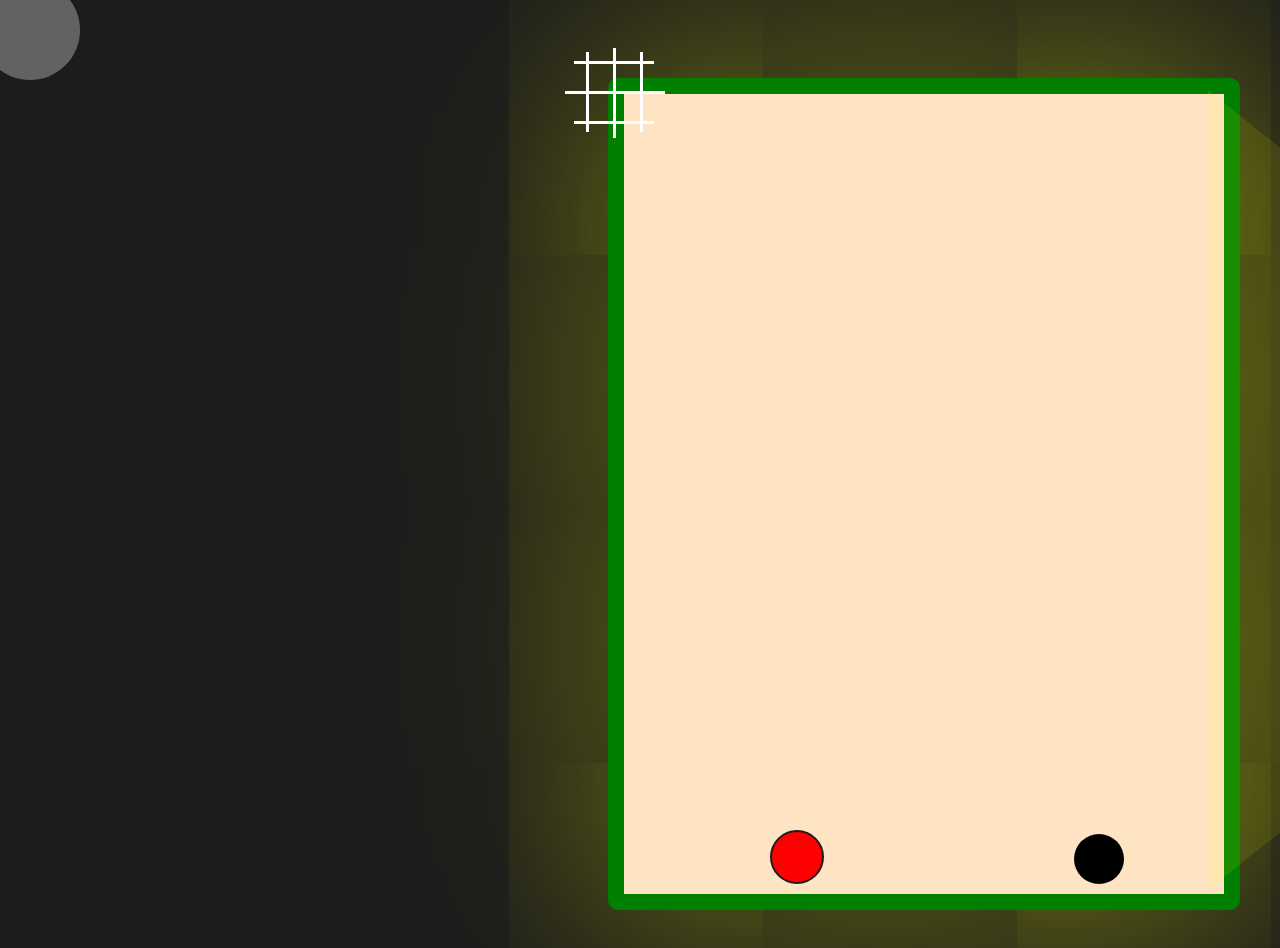
<file: index.html>
<!DOCTYPE html>
<head>
    <link rel="stylesheet" href="styles.css">
</head>

<body>
    <div class="board">
        <div class="red-coin"></div>
        <div class="black-coin"></div>
    </div>
    <div class="mesh">
    </div>
    <div class="line1"></div>
    <div class="line2"></div>
    <div class="line3"></div>
    <div class="line4"></div>
    <div class="line5"></div>
    <div class="line6"></div>

    <div class="lamp"></div>
    <div class="lampstand"></div>
    <div class="light"></div>
</body>
</file>
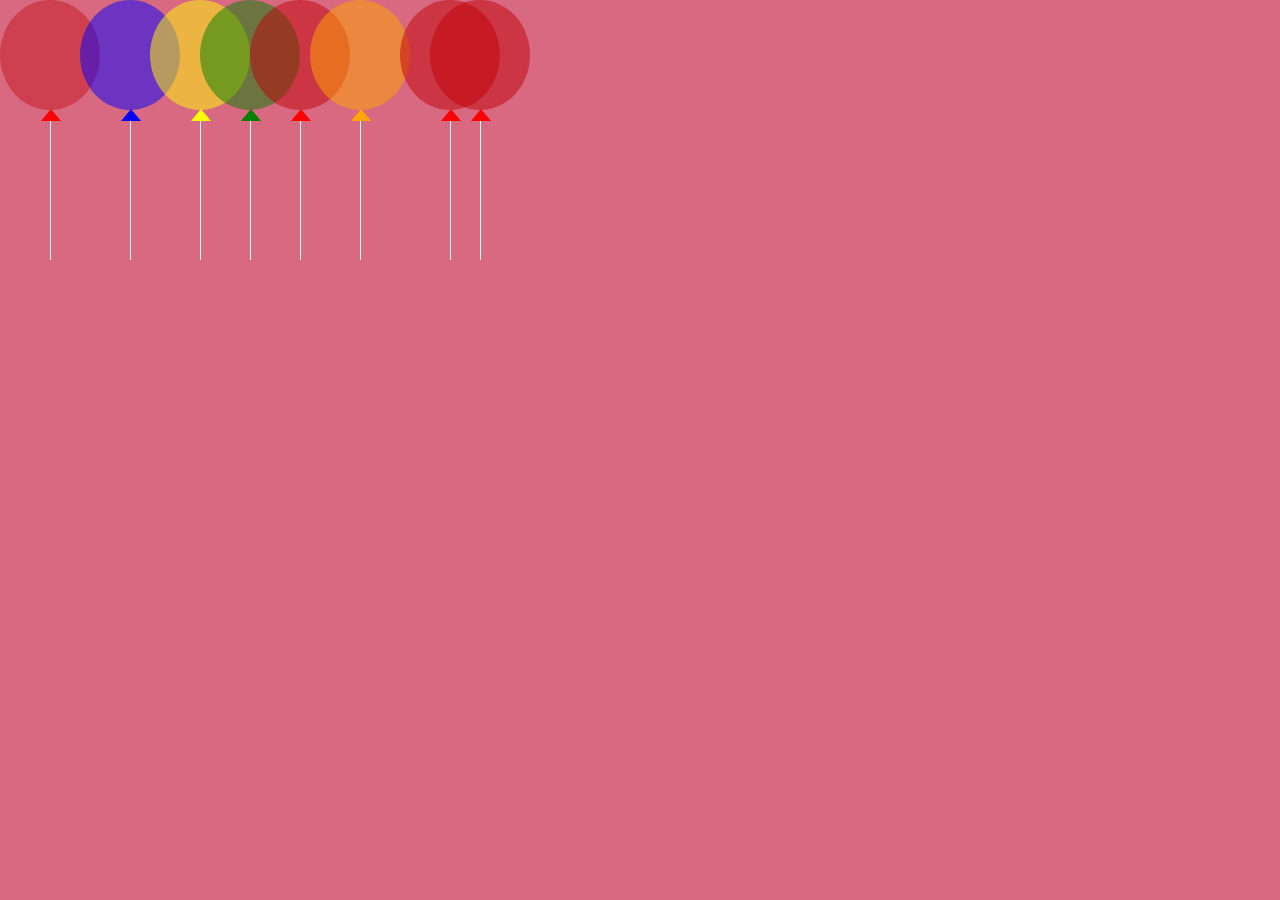
<file: balloooon.html>
<!DOCTYPE html>
<html>
<head>
    <title>Document</title>
    <link rel="stylesheet" href="ballooon.css">
</head>
<body>
    <div class="balloon"></div>
    <div class="balloon"></div>
    <div class="balloon"></div>
    <div class="balloon"></div>
    <div class="balloon"></div>
    <div class="balloon"></div>
    <div class="balloon"></div>
    <div class="balloon"></div>
</body>
</html>
</file>
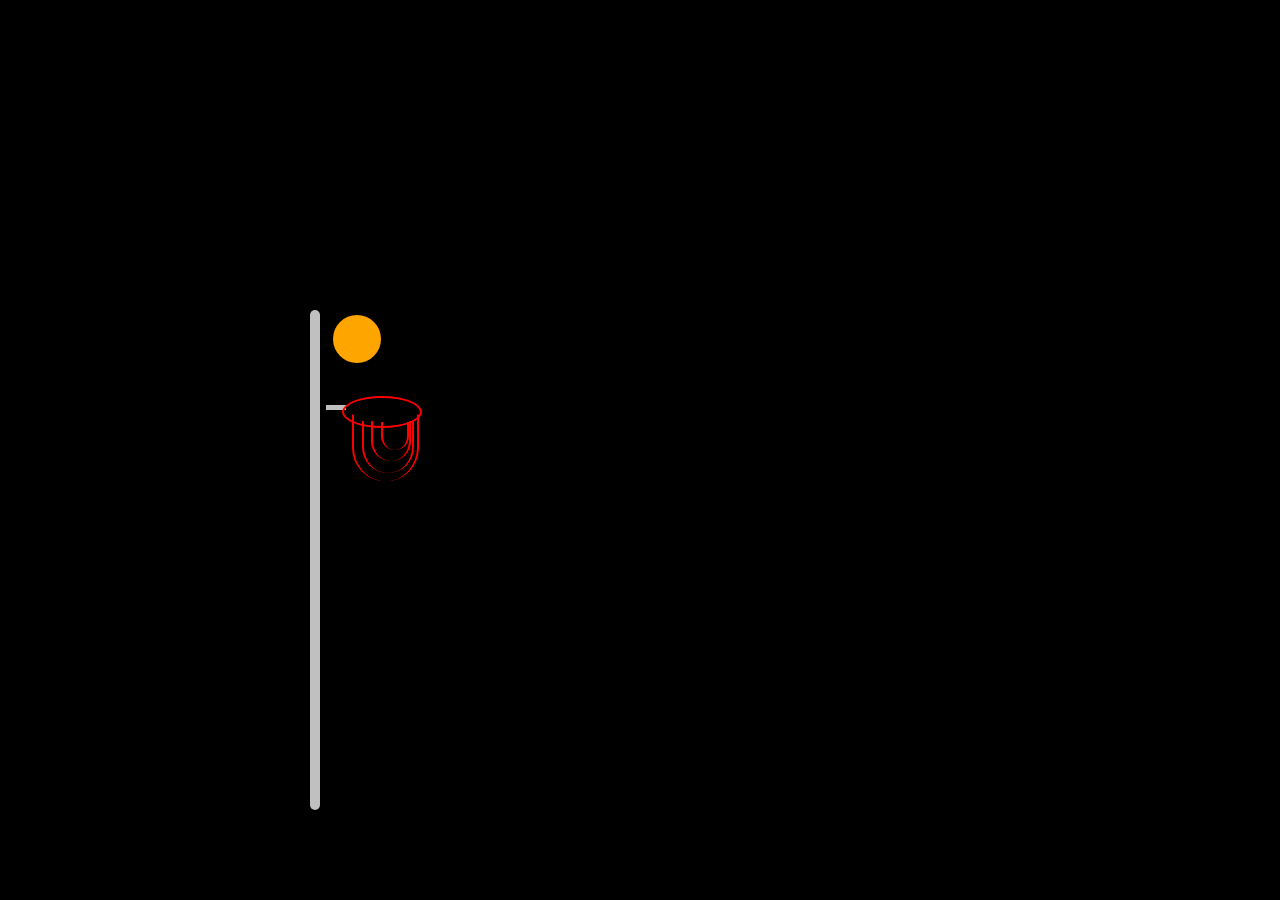
<file: basketball.html>
<!DOCTYPE html>
<html lang="en">
<head>
    <meta charset="UTF-8">
    <meta http-equiv="X-UA-Compatible" content="IE=edge">
    <meta name="viewport" content="width=device-width, initial-scale=1.0">
    <link rel="stylesheet" href="b.css">
    <title>Document</title>
</head>
<body>
    <div  class="pole"></div>
    <div  class="hook"></div>
    <div  class="mesh"></div>
    <div  class="meshb"></div>
    <div  class="meshc"></div>
    <div  class="meshd"></div>
    <div  class="meshe"></div>
    
    <div src="bb.jpg"  class="ball"></div>
    
</body>
</html>
</file>
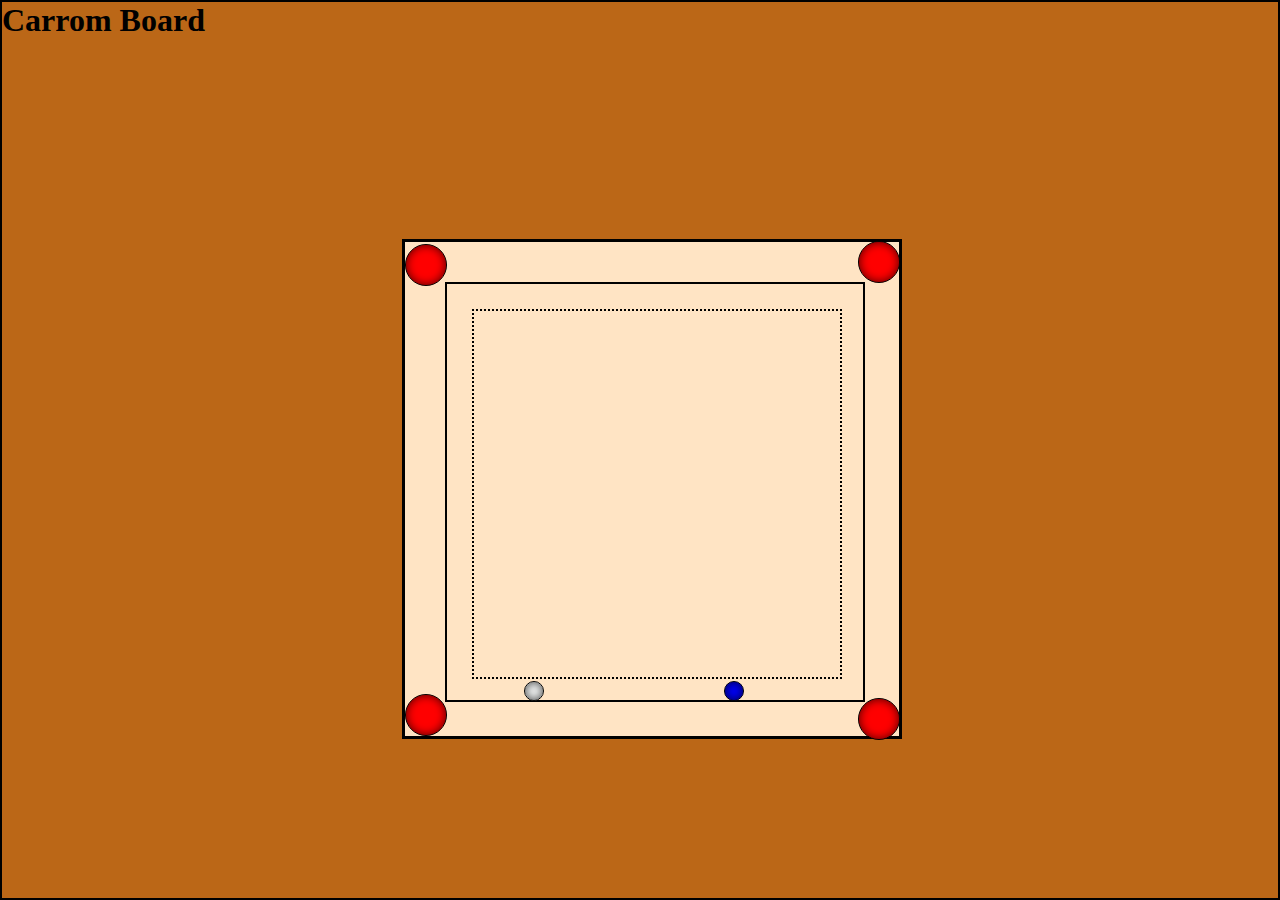
<file: carrom.html>
<!DOCTYPE html>
<html lang="en">
<head>
    <meta charset="UTF-8">
    <meta name="viewport" content="width=device-width, initial-scale=1.0">
    <title>Document</title>
    <style>
        *{
            margin: 0px;
            padding: 0px;
            box-sizing: border-box;
        }

        .container{
            height: 100vh;
            width: 100vw;
            border: solid black 2px;
            position: relative;
            background-color: rgb(187, 103, 23);;
        }
        .board{
            height: 500px;
            width: 500px;
            border: 3px solid black;
            position: relative;
            left: 400px;
            top: 200px;
            background-color: bisque;
            background-image: url("https://pin.it/5sNUZjn");
        }
        .innerbox{
            height: 420px;
            width: 420px;
            border: 2px solid black;
            position: relative;
             left: 40px;
            top: 40px; 
        }
        .inn2{
            height: 370px;
            width: 370px;
            border: 2px dotted black;
            position: relative;
             left: 25px;
            top: 25px; 
        }
        .hole1{
            height: 42px;
            width: 42px;
            border: 1px solid black;
            border-radius: 25px;
            position: relative;
            background-color: red;
            box-shadow:  inset 0 0 10px rgba(0, 0, 0, 0.7);
            top: 32px;
        }
        .hole2{
            height: 42px;
            width: 42px;
            border: 1px solid black;
            border-radius: 25px;
            position: relative;
            background-color: red;
            box-shadow:  inset 0 0 10px rgba(0, 0, 0, 0.7);
            top: -460px;
            z-index: 1;
        }
        .hole3{
            height: 42px;
            width: 42px;
            border: 1px solid black;
            border-radius: 25px;
            position: relative;
            background-color: red;
            box-shadow:  inset 0 0 10px rgba(0, 0, 0, 0.7);
            top: -48px;
            left: 453px; 
        }
        .hole4{
            height: 42px;
            width: 42px;
            border: 1px solid black;
            border-radius: 25px;
            position: relative;
            background-color: red;
            box-shadow:  inset 0 0 10px rgba(0, 0, 0, 0.7);
            top: -547px;
            left: 453px; 
        }
        .striker{
            height: 20px;
            width: 20px;
            border: 1px solid black;
            border-radius: 25px;
            position: relative;
            background-color: rgb(246, 248, 248);
            box-shadow:  inset 0 0 10px rgba(0, 0, 0, 0.7);
            /* top: -547px;
            left: 453px;  */
            top: 370px;
            left: 50px;
            animation-name: strikermoment;
            animation-duration:4s;
            animation-delay: 0s;
            animation-iteration-count: 1;
            animation-play-state: running;
            animation-fill-mode: forwards;
            animation-timing-function: linear;
            /* animation-direction: alternate; */
        }

        @keyframes strikermoment {
            0%{
                top: 370px;
                left: 50px;
            }
            20%{
                top: 200px;
                left: 66px;
            }
            40%{
                top: -80px;
                left: 100px;
            }
            60%{
                top: 100px;
                left: 150px ;
            }
            80%{
                top: 355px;
                left: 260px;
            }
            100%{
                top:365px ;
                left: 170px;
            }

        }
        .coin{
            height: 20px;
            width: 20px;
            border: 1px solid black;
            border-radius: 25px;
            position: relative;
            background-color: blue;
            box-shadow:  inset 0 0 10px rgba(0, 0, 0, 0.7);
            top: 350px;
            left: 250px;
            animation-name: coinmoment;
            animation-delay: 3.4s;
            animation-duration:2s;
            animation-iteration-count: 1;
            animation-play-state: running;
            animation-fill-mode: forwards;
            animation-timing-function: linear;
            z-index: 1;
        }
        @keyframes coinmoment {
            0%{
                top: 350px;
                left: 250px;
            }
            20%{
                top: 390px;
                left:250px ;
            }
            40%{
                top: 120px;
                left: 120px;
            }
            60%{
                top: 20px;
                left: 50px;
            }
            80%{
                top: -40px;
                left: -40px;
                /* opacity: 1; */
            }
            100%{
                top: -90px;
                left: -50px;
                opacity: 0.4;
            }
            
        }

    </style>
</head>
<body>
    <div class="container">
        <h1>Carrom Board</h1>
       <div class="board">
        <div class="innerbox">
            <div class="inn2">
                <div class="striker"></div>
                <div class="coin"></div>

            </div>
        </div>
        <div class="hole1"></div>
        <div class="hole2"></div>
        <div class="hole3"></div>
        <div class="hole4"></div>
        <!-- <div class="striker"> -->

        </div>
        
       </div>
    </div>
    
</body>
</html>
</file>
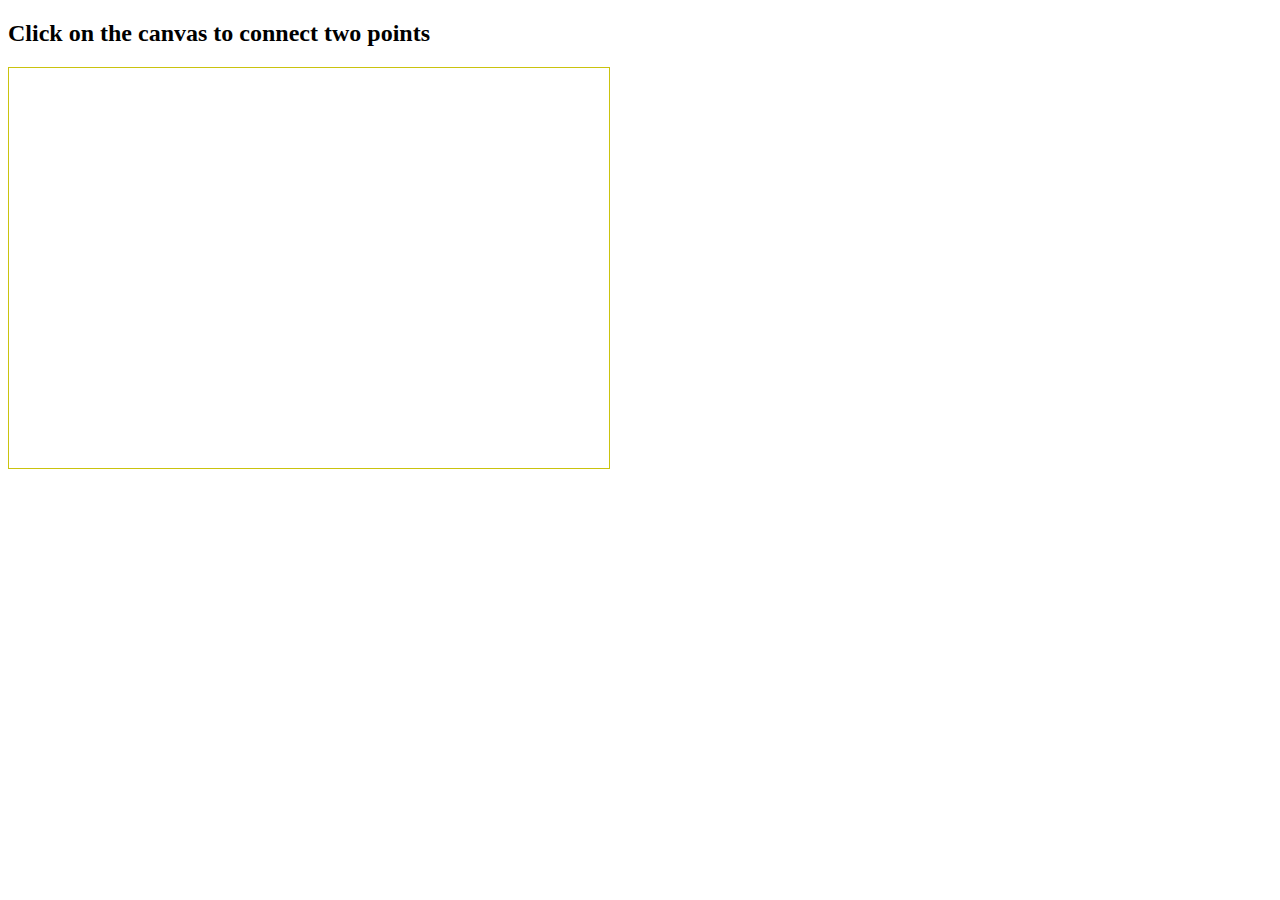
<file: draw.html>
<!DOCTYPE html>
<html lang="en">
<head>
    <meta charset="UTF-8">
    <meta name="viewport" content="width=device-width, initial-scale=1.0">
    <title>Connect Two Points</title>
    <style>
        canvas {
            border: 1px solid #cac30e;
            cursor: crosshair;
        }
    </style>
</head>
<body>
    <h2>Click on the canvas to connect two points</h2>
    <canvas id="myCanvas" width="600" height="400"></canvas>

    <script>
        document.addEventListener("DOMContentLoaded", function() {
            var canvas = document.getElementById("myCanvas");
            var ctx = canvas.getContext("2d");
            var points = [];

            canvas.addEventListener("click", function(event) {
                var mouseX = event.clientX - canvas.getBoundingClientRect().left;
                var mouseY = event.clientY - canvas.getBoundingClientRect().top;

                points.push({ x: mouseX, y: mouseY });

                if (points.length === 2) {
                    drawLine();
                }
            });

            function drawLine() {
                ctx.clearRect(0, 0, canvas.width, canvas.height);

                ctx.beginPath();
                ctx.moveTo(points[0].x, points[0].y);
                ctx.lineTo(points[1].x, points[1].y);
                ctx.stroke();

                // Reset points array for the next line
                points = [];
            }
        });
    </script>
</body>
</html>
</file>
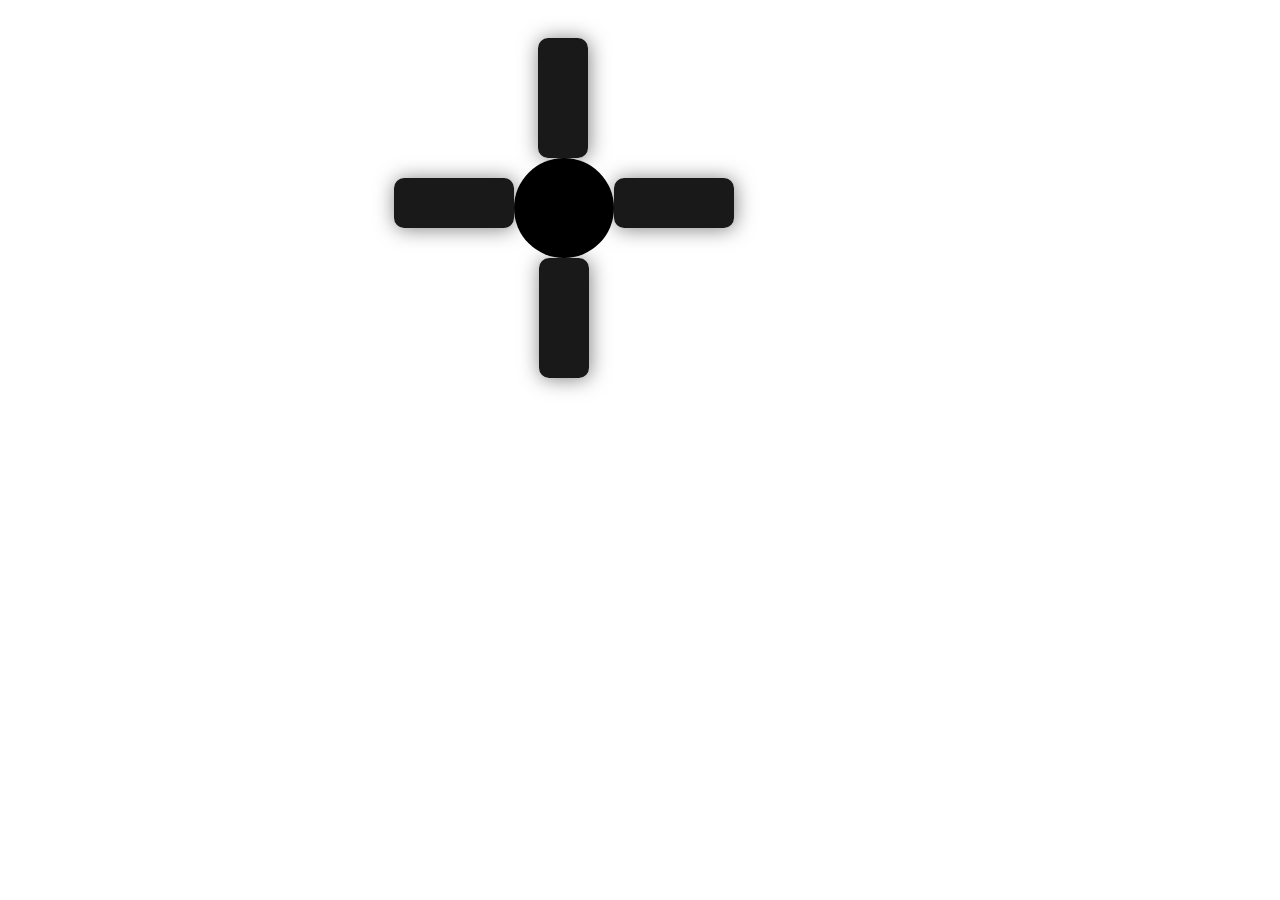
<file: fan.html>
<!DOCTYPE html>
<html lang="en">
<head>
    <meta charset="UTF-8">
    <meta name="viewport" content="width=device-width, initial-scale=1.0">
    <title>Document</title>
    <style>
        .centerfan{
            width: 100px;
            height: 100px;
            position: relative;
            left: 40%;
            top: 150px;
            border-radius: 100%;
            background: rgb(0, 0, 0);
            z-index: 1;
            animation: rotator 1s linear infinite ; 


        }
        @keyframes rotator {
            100%{
                transform: rotate(360deg);
            }
            
        }
        .item1{
            width: 50px;
            height: 120px;
            background: rgba(0, 0, 0, 0.7);
            position: absolute;
            border-radius: 10px;
            box-shadow: 1px 1px 20px rgba(0, 0, 0, 0.5);
            background: rgba(0, 0, 0, 0.9);
            top: -120px;
            left: 24px;


        }
        .item2{
            width: 50px;
            height: 120px;
            background: rgba(0, 0, 0, 0.7);
            position: absolute;
            border-radius: 10px;
            box-shadow: 1px 1px 20px rgba(0, 0, 0, 0.5);
            background: rgba(0, 0, 0, 0.9);
            top: 100px;
            left: 25px; 
            

        }


        .item3{
            width: 120px;
            height: 50px;
            background: rgba(0, 0, 0, 0.7);
            position: absolute;
            border-radius: 10px;
            box-shadow: 1px 1px 20px rgba(0, 0, 0, 0.5);
             background: rgba(0, 0, 0, 0.9); 
            top: 20px;
            left: 100px;

        } 

         .item4{
            width: 120px;
            height: 50px;
            background: rgba(0, 0, 0, 0.7);
            position: absolute;
            border-radius: 10px;
            box-shadow: 1px 1px 20px rgba(0, 0, 0, 0.5);
            background: rgba(0, 0, 0, 0.9);
            top: 20px;
            left: -120px;

        } 
        /* @keyframes roatateanimation {
            0%{
                transform-origin: center;
                transform: rotate(7);
            }
            
        } */
    </style>
</head>
<body>
    <div class="centerfan">
        <div class="item1"></div>
        <div class="item2"></div>
        <div class="item3"></div>
        <div class="item4"></div>
    </div>
</body>
</html>
</file>
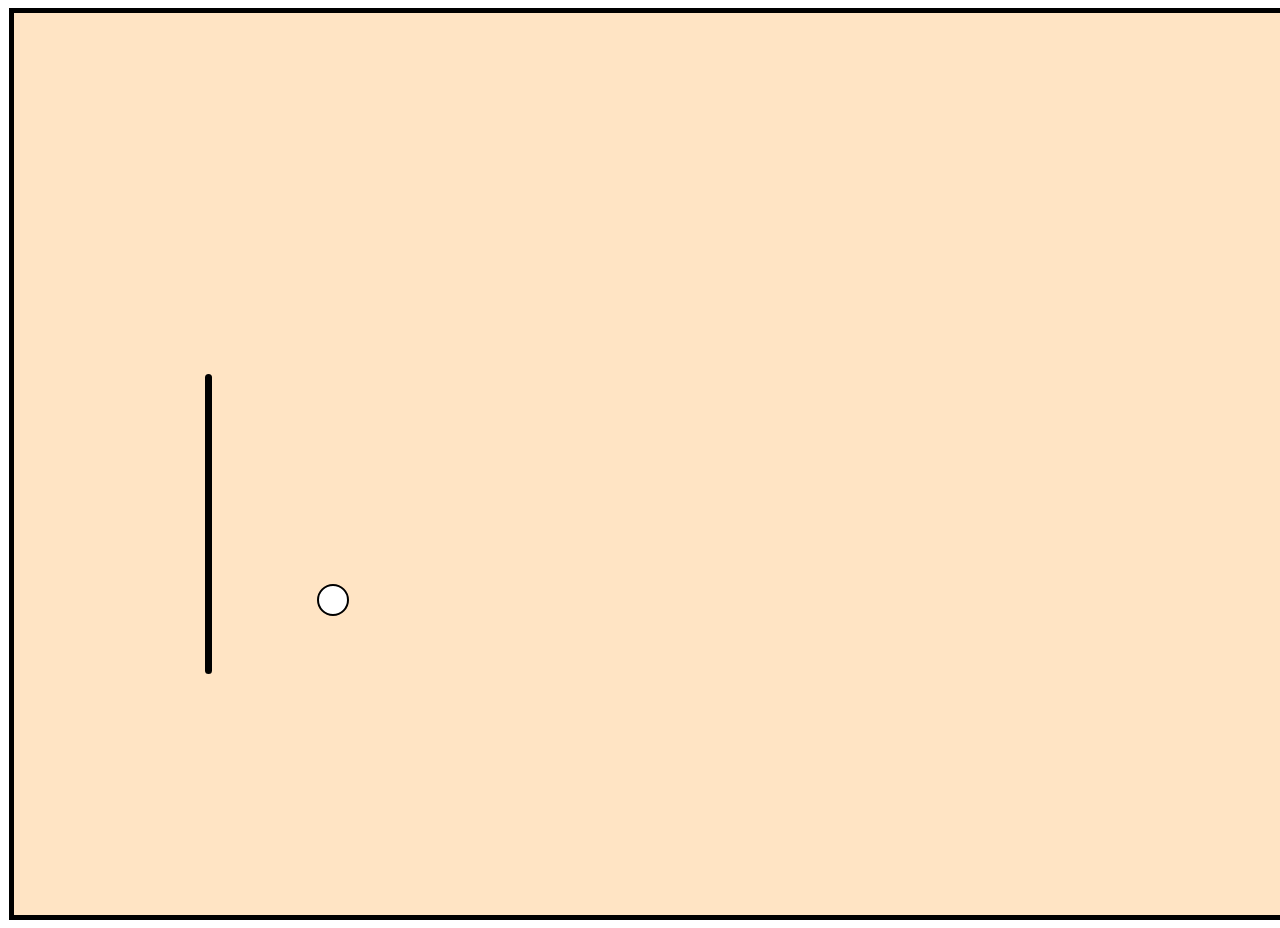
<file: golf.html>
<!DOCTYPE html>
<html lang="en">
<head>
    <meta charset="UTF-8">
    <meta http-equiv="X-UA-Compatible" content="IE=edge">
    <meta name="viewport" content="width=device-width, initial-scale=1.0">
    <title>golf</title>
    <style>
        .container{
            height: 100vh;
            width: 100vw;
            border: solid black 5px;
            margin: 1px;
            padding: 1px;
            background-color: bisque;
        }
        .golfstick{
            height: 300px;
            width: 7px;
            background:black;
            position: relative;
            left: 190px;
            border-radius: 5px;
            top: 360px;
            /* transform: rotate(-50deg); */
            animation: stickmoment 1.5s linear 0s  forwards ;
        }
        @keyframes stickmoment {
            100%{
                transform: rotate(-50deg);

            }
            
        }
        .golfball{
            height: 28px;
            width: 28px;
            border: solid black 2px;
            border-radius: 30px;
            background-color: white;
            position: relative;
            box-shadow:  1 1 20px rgba(0, 0, 0, 0.7);
            top: 270px;
            left: 302px;
            animation-name: ballmoment;
            animation-timing-function: linear;
            animation-duration: 3s;
            animation-delay: 1.5s;
            animation-play-state: running;
        }
        @keyframes ballmoment {
            0%{
                top: 50px;
                left: 500px;
            }
            20%{
                top: -50px;
                left: 700px;
            }
            40%{
                top: 100px;
                left: 800px;
            }
            60%{
                top: 240px;
                left: 900px;
            }
            100%{
                top: 270px;
                left: 1300px;
            }
            
        }
        .hole{
            height: 40px;
            width: 40px;
            border: solid black 2px;
            border-radius: 30px;
            background-color: black;
            position: relative;
            box-shadow: 1px 1px 20px rgba(0, 0, 0, 0.7);
            left: 1300px;
            top: 240px;
        }
    </style>
</head>
<body>
    <div class="container">
        <div class="golfstick"></div>
        <div class="golfball"></div>
        <div class="hole"></div>
    </div>
    
</body>
</html>
</file>
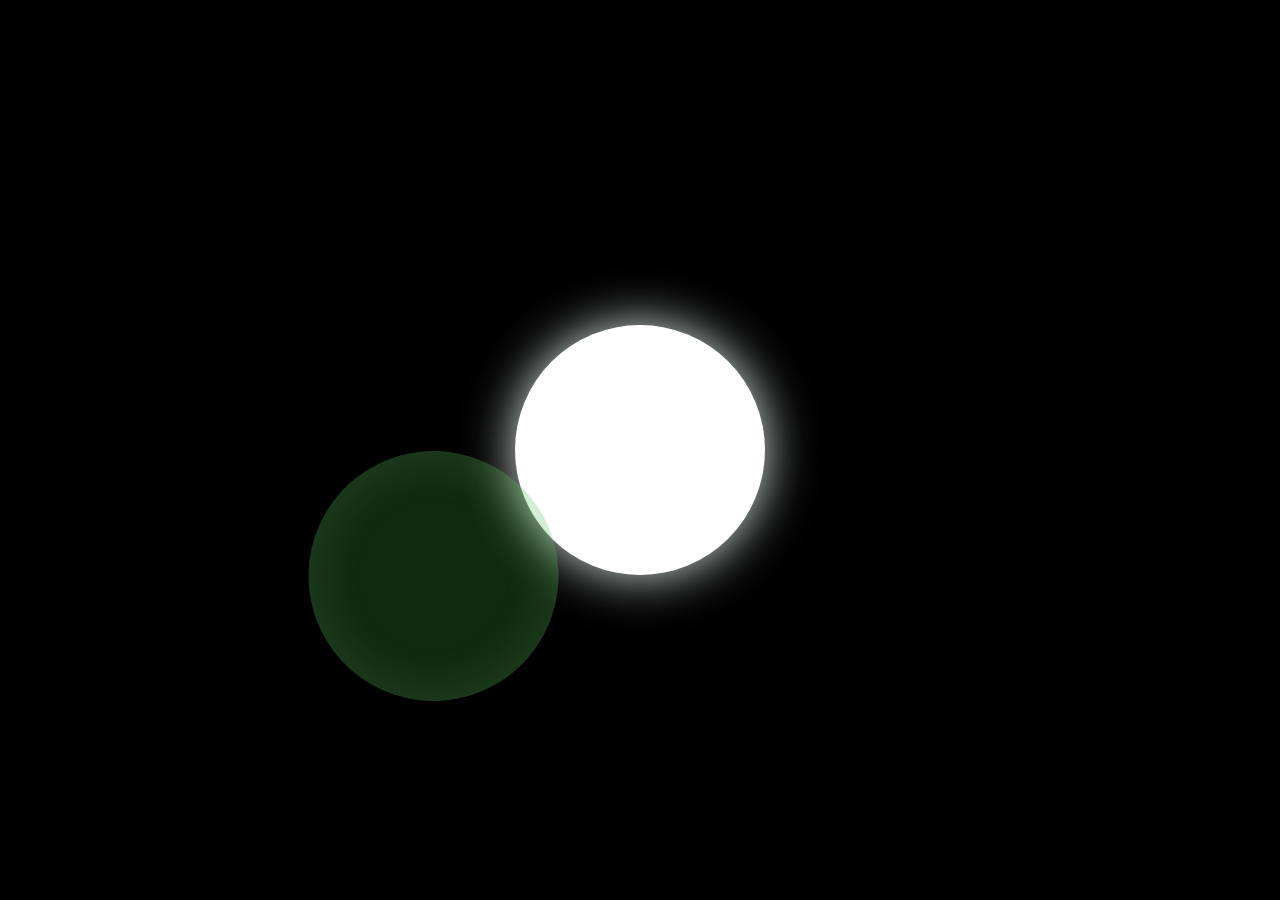
<file: lunar.html>
<!DOCTYPE html>
<html lang="en">
<head>
    <meta charset="UTF-8">
    <meta name="viewport" content="width=device-width, initial-scale=1.0">
    <title>Document</title>
</head>
<style>
    * {
 	box-sizing: border-box;
}

body {
    background-color: black;
  overflow: hidden;
}

#star {
  position: absolute;
  left: 50%;
  top: 50%;
  width: 250px;
  height: 250px;
  transform: translate(-50%, -50%);
  border-radius: 50%;
  background: white;
  box-shadow: 0 0 50px rgba(219, 230, 224, 1);
}

#planet {
  position: absolute;
  left: 10px;
  top: 1px;
  width: 250px;
  height: 250px;
  border-radius: 50%;
  background:rgba(70, 226, 70, 0.2);
  box-shadow: inset 0 0 50px rgba(150, 150, 150, 0.2);
  animation: eclipse 10s infinite linear;
  transform-origin: 50% 150%;
  transform: rotate(-60deg);
}

@keyframes eclipse {
  0% {
   	transform: rotate(-60deg); 
  }
  
  90% {
   	transform: rotate(30deg); 
  }
  
  100%{
    transform: rotate(300deg);
  }
}
</style>
<body>
    <title>Lunar Eclipse</title>
<div id="star">
	<div id="planet">
  </div>
</div>
</body>
</html>
</file>
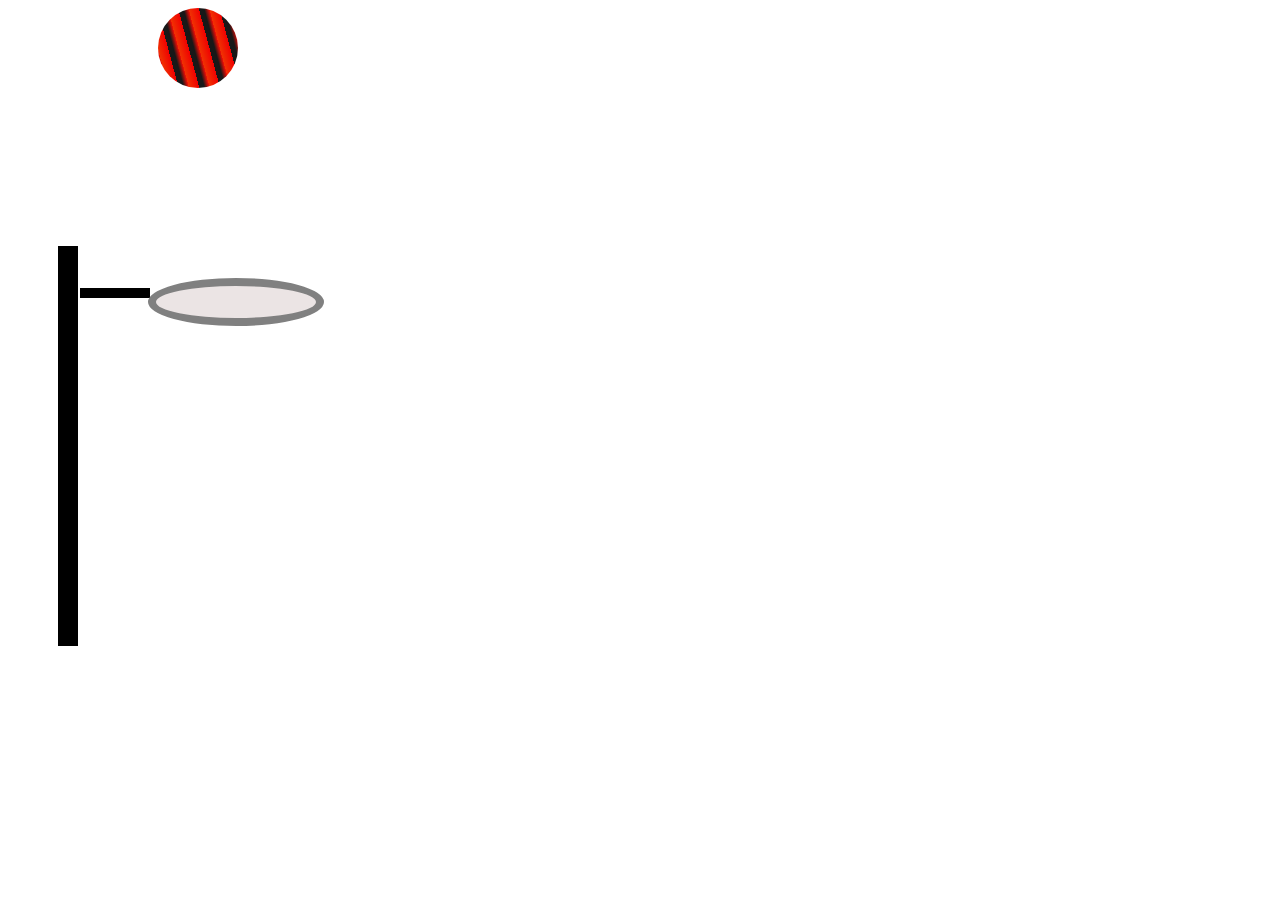
<file: shreyas.html>
<!DOCTYPE html>
<html lang="en">
<head>
    <meta charset="UTF-8">
    <meta name="viewport" content="width=device-width, initial-scale=1.0">
    <title>Document</title>
</head>
<style>
    .box{
        width: 500px;
        height:500px;
        background-color: antiquewhite;
        position: absolute;
        margin: 200px;
        overflow:auto;
        

    }
    .stand{
        position: relative;
        width:20px;
        height : 400px;
        left: 50px;
        top:100px;
        background-color: black;
 }
 .hstand{
        position: relative;
        width:70px;
        height : 10px;
        left: 72px;
        top: 200px;
        
         background-color: black;
 }
 .hoop{
    position: relative;
    width:10rem;
    height:2rem;
    left:140px;
    top: 180px;
    background-color: rgb(235, 228, 228);
    border-radius: 50%;
    border: 0.5rem solid grey ;
    

 }
 .ball{
    position: relative;
    width:5rem;
    height:5rem;
    top:0px;
    left:150px;
    background-color: rgb(231, 35, 35);
    border-radius: 50%;
    border: 1px;
    border-color: black;
    animation: bounce1 3s linear 1s  alternate  ;
    animation-iteration-count: 2;

    background: repeating-linear-gradient(
        75deg,
  #181818,
  #181818,
  #f30d05 10px,

  #f03203 10px,
  #f00101 20px
    );

 }



 @keyframes bounce1 {
    from{
        top:0px;
        left:150px;
    }
    to{
        top:200px;
        left:150px
    }
   
 }
 @keyframes bounce2{
    from{
        top:0%;
        left:150px
       
    }
    to{
        top:0px;
        left:200px;
   

 }
 /*@keyframes bouce{
    0%{
        transform: translateY(7rem);

    }
    25%{
        transform: translateY(14rem);
    }
    50%{
        transform:translateY(20rem);

    }
    75%{
        transform:translate(2rem,24.5rem);
    }
    100%{
        transform: translate(2.5rem,21rem);
    }

 }

*/
</style>
<body>
    

    <div class="ball"></div>    
    <div class="hstand"></div> 
        <div class=" hoop"></div>
        <div class="stand"> </div>
        
        <div class="net"></div>
        
  



    
</body>
</html>
</file>
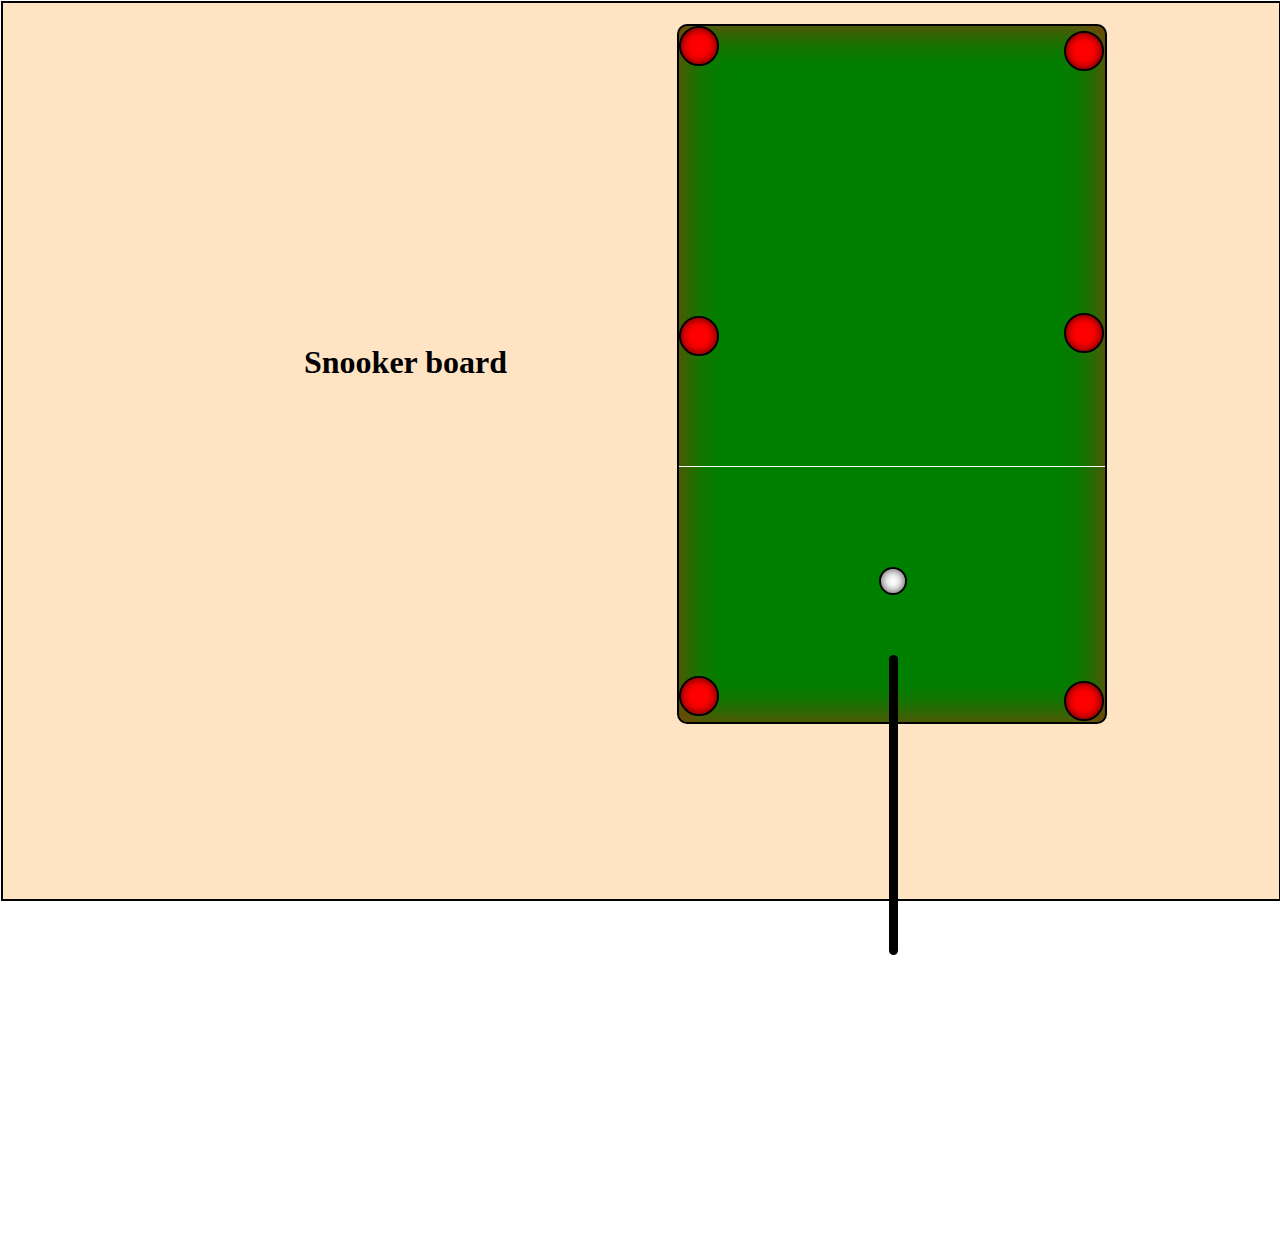
<file: snooker.html>
<!DOCTYPE html>
<html lang="en">
<head>
    <meta charset="UTF-8">
    <meta http-equiv="X-UA-Compatible" content="IE=edge">
    <meta name="viewport" content="width=device-width, initial-scale=1.0">
    <title>snooker</title>
    <style>
        *{
            margin: 0px;
            padding: 0px;
            box-sizing: border-box;
        }
        .container{
            height: 100vh;
            width: 100vw;
            border: solid black 2px;
            background-color: bisque;
            margin: 1px;
            padding: 1px;
            display: flex;
        }
        .box{
            height: 700px;
            width: 430px;
            border: solid black 2px;
            background-color: green;
            border-radius: 10px;
            position: relative;
            top: 20px;
            left: 470px;
            box-shadow: inset 0 0 40px rgba(224, 15, 15, 0.7);; 
            /* box-shadow: 40px red; */
        }
        .hole1{
            height: 40px;
            width: 40px;
            border: solid black 2px;
            border-radius: 30px;
            background-color: red;
            position: relative;
            box-shadow: inset 0 0 10px rgba(0, 0, 0, 0.7);
        }
        .hole2{
            height: 40px;
            width: 40px;
            border: solid black 2px;
            border-radius: 30px;
            background-color: red;
            position: relative;
            box-shadow: inset 0 0 10px rgba(0, 0, 0, 0.7);
            top: 610px;
        }
        .hole3{
            height: 40px;
            width: 40px;
            border: solid black 2px;
            border-radius: 30px;
            background-color: red;
            position: relative;
            box-shadow: inset 0 0 10px rgba(0, 0, 0, 0.7);
            top: 210px; 
        }
        .hole4{
            height: 40px;
            width: 40px;
            border: solid black 2px;
            border-radius: 30px;
            background-color: red;
            position: relative;
            box-shadow: inset 0 0 10px rgba(0, 0, 0, 0.7);
            left:385px;
            top: 167px; 
        }
        .hole5{
            height: 40px;
            width: 40px;
            border: solid black 2px;
            border-radius: 30px;
            background-color: red;
            position: relative;
            box-shadow: inset 0 0 10px rgba(0, 0, 0, 0.7);
            left:385px;
            top: 495px;
        }
        .hole6{
            height: 40px;
            width: 40px;
            border: solid black 2px;
            border-radius: 30px;
            background-color: red;
            position: relative;
            box-shadow: inset 0 0 10px rgba(0, 0, 0, 0.7);
            left:385px;
            top: -195px;
        }
        .line-1 {
            height: 1px;
            background:white;
            position: relative;
            top: 200px;
        }
        .ball{
            height: 28px;
            width: 28px;
            border: solid black 2px;
            border-radius: 30px;
            background-color: white;
            position: relative;
            box-shadow: inset 0 0 10px rgba(0, 0, 0, 0.7);
            /* top: 610px; */
            left: 200px;
            top: 300px;
            animation-name: ballmoment;
            animation-duration: 4s;
            animation-delay: 2s;
            animation-timing-function: linear;
            animation-direction: normal;
            animation-iteration-count: 1;
            animation-play-state: running;
            animation-fill-mode: none;
        }
        .stick{
            height: 300px;
            width: 9px;
            background:black;
            position: relative;
            left: 210px;
            border-radius: 5px;
            top: 360px;
            animation-name: stickmoment;
            animation-duration: 2s;
            animation-delay: 0s;
            animation-timing-function: linear;
            animation-direction: normal;
            animation-iteration-count: 1;
            animation-play-state: running;
            animation-fill-mode: none;
        }
        @keyframes stickmoment {
            from {
                top:360px;
            }
            to{
                top: 300px;
            }
        }
        @keyframes ballmoment {
            0%{
                left: 200px;
                top: 300px;
                opacity: 1;
            }
            30%{
                left: 200px;
                top: -210px;
            }
            60%{
                left: 80px;
                top:150px;
            }
            100%{
                left: 20px;
                top:389px;
                opacity: 0;
            }
        }
        h1{
            position: relative;
            top: 340px;
            left: 300px;
        }
    </style>
</head>
<body>
    <div class="container">
        <h1>Snooker board</h1>
        <div class="box">
            <div class="hole1"></div>
            <div class="hole2"></div>
            <div class="hole3"></div>
            <div class="hole4"></div>
            <div class="hole5"></div>
            <div class="hole6"></div>
            <div class="line-1"></div>
            <div class="ball"></div>
            <div class="stick"></div>
        </div>

    </div>
    
</body>
</html>
</file>
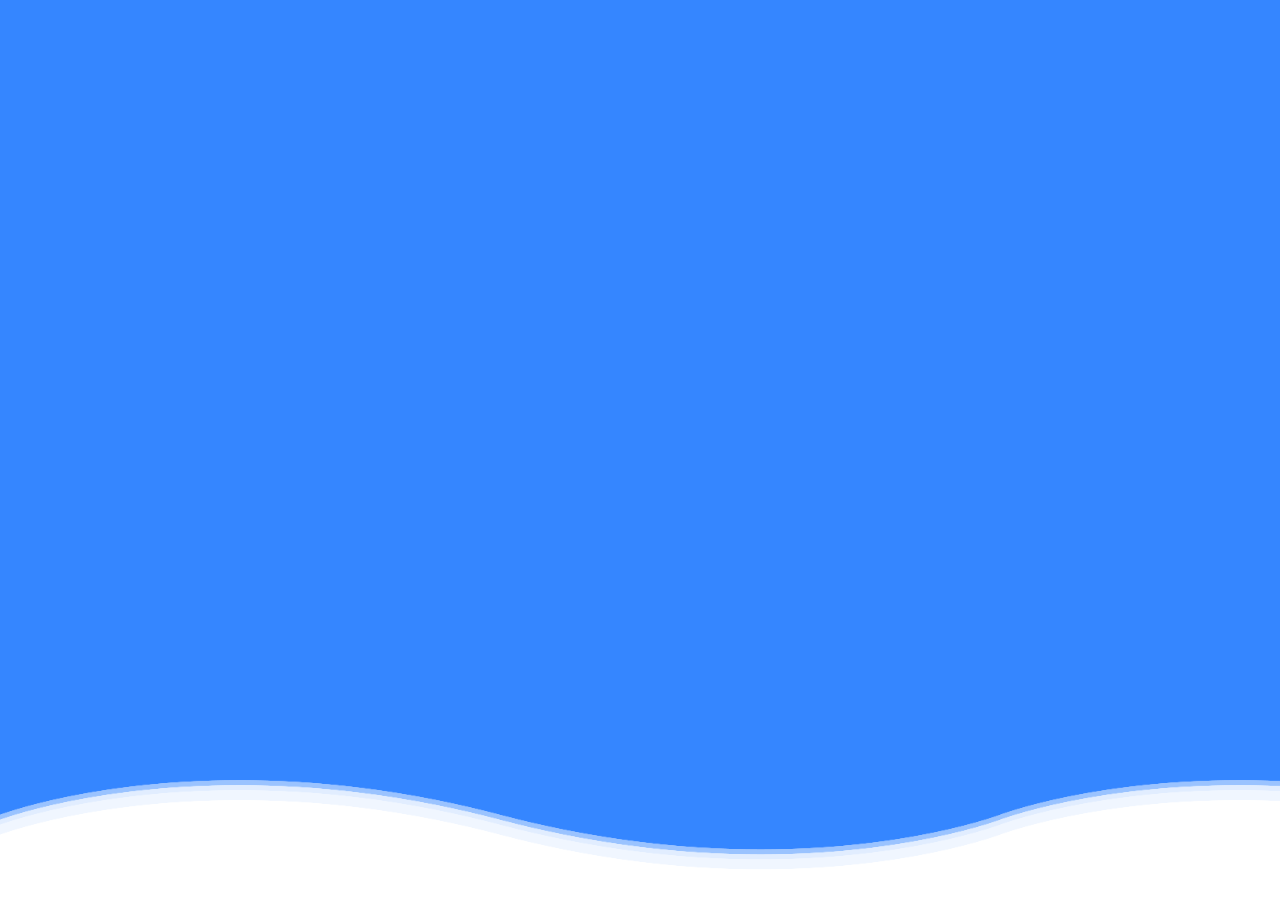
<file: water.html>
<!DOCTYPE html>
<html lang="en">
<head>
    <meta charset="UTF-8">
    <meta name="viewport" content="width=device-width, initial-scale=1.0">
    <title>Hari wave</title>
    <style>
        *{
            margin: 0px;
            padding: 0px;
        }
        section{
            position: relative;
            width: 100%;
            height: 100vh;
            background: #3586ff;
            overflow: hidden;
        }
        section .wave{ 
            position: absolute;
             bottom: 0; 
            left: 0;
            width: 100%;
            height: 100px;
            background: url(wave.png);
            background-size: 1000px 100px;
        } 
        section .wave.wave1{
            animation: animate 30s linear infinite;
            z-index: 1000;
            opacity: 1;
            animation-delay: 0s;
            bottom: 0;
        }
        section .wave.wave2{
            animation: animate2 15s linear infinite;
            z-index: 999;   
            opacity: 0.5;
            animation-delay: -5s;
            bottom: 10px;
        }
        section .wave.wave3{
            animation: animate3 15s linear infinite;
            z-index: 998;   
            opacity: 0.7;
            animation-delay: -2s;
            bottom: 15px;
        }
        section .wave.wave4{
            animation: animate4 -15s linear infinite;
            z-index: 997;   
            opacity: 0.5;
            animation-delay: -1s;
            bottom: 20px;
        }
         @keyframes animate {
            0%{
                background-position-x: 0;

            }
            100%{
                background-position-x: 1000px;

            }
        } 
        @keyframes animate2 {
            0%{
                background-position-x: 0;

            }
            100%{
                background-position-x: -1000px;

            }
        } 
        @keyframes animate3 {
            0%{
                background-position-x: 0;

            }
            100%{
                background-position-x: 1000px;

            }
        } 
        @keyframes animate4 {
            0%{
                background-position-x: 0;

            }
            100%{
                background-position-x: 1000px;

            }
        } 


    </style>
</head>
<body>
    <section>
    <div class="wave wave1"></div>
    <div class="wave wave2"></div>
    <div class="wave wave3"></div>
    <div class="wave wave4"></div>
</section>

</body>
</html>
</file>
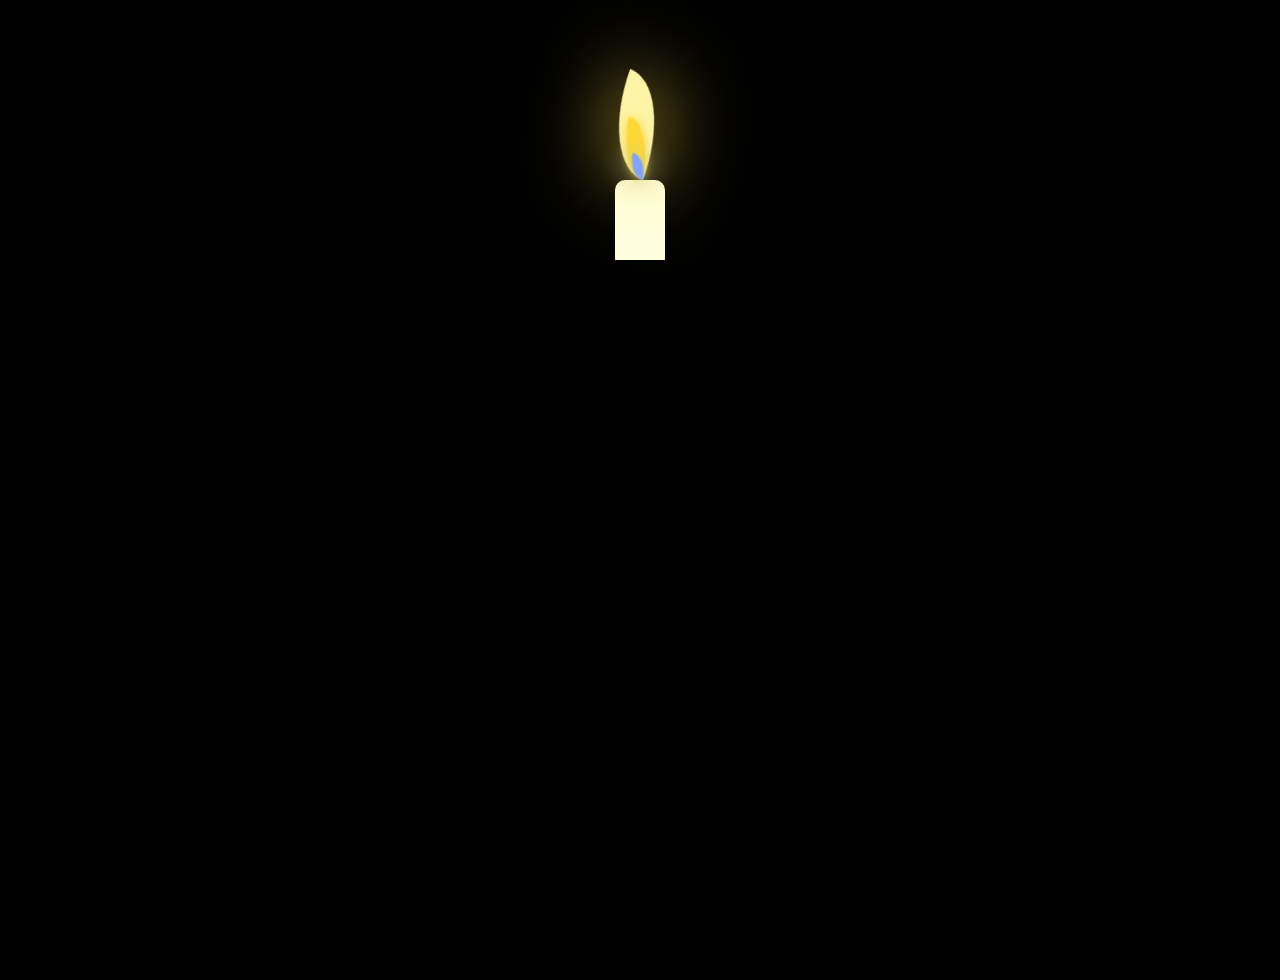
<file: waterfalll.html>
<!DOCTYPE html>
<html lang="en">
<head>
    <meta charset="UTF-8">
    <meta name="viewport" content="width=device-width, initial-scale=1.0">
    <title>Document</title>
    <style>
        body{
  margin:0;
}
.candle {
  height: 100vh;
  background-color: #000000;
  padding-top: 80px;
  display: flex;
  flex-direction: column;
  align-items: center;
}
.fire {
  width: 50px;
  position: relative;
  height: 100px;
  margin-left: -45px;
  animation: fire 5s linear 8s infinite;
}
.fire1 {
  width: 50px;
  position: absolute;
  bottom: 0;
  right: 0;
  height: 100px;
  background-color: #fcf3a5;
  border-radius: 0 100%;
  transform: rotate(20deg);
  transform-origin: bottom right;
  filter: drop-shadow(0 0 40px #ffdc42);
  animation: anim1 5s linear infinite;
  animation: fire 5s linear 8s infinite;
}
.fire2 {
  position: absolute;
  bottom: 0;
  right: 0;
  width: 25px;
  height: 60px;
  background-color: #ffd932;
  border-radius: 0 100%;
  transform: rotate(-10deg);
  transform-origin: bottom right;
  filter: drop-shadow(0 0 5px #ffd932);
  animation: anim2 4s linear infinite;
  animation: fire 5s linear 8s infinite;
  animation-delay: 0.5s;
}
.fire3 {
  position: absolute;
  bottom: 0;
  right: 0;
  width: 15px;
  height: 25px;
  background-color: #7fa5ff;
  border-radius: 0 100%;
  transform-origin: bottom right;
  filter: drop-shadow(0 0 15px #7fa5ff);
  animation: anim3 2s linear infinite;
  animation: fire 5s linear 8s infinite;
  animation-delay: 1s;
}
@keyframes anim1 {
  0% {
    transform: rotate(30deg) scale(1.1);
  }
  50% {
    transform: rotate(20deg);
  }
  100% {
    transform: rotate(30deg) scale(1.1);
  }
}
@keyframes anim2 {
  0% {
    transform: rotate(-5deg) scale(1.1);
  }
  50% {
    transform: rotate(-10deg);
  }
  100% {
    transform: rotate(-5deg) scale(1.1);
  }
}
@keyframes anim3 {
  0% {
    transform: rotate(0deg) scale(1.1);
  }
  50% {
    transform: rotate(5deg);
  }
  100% {
    transform: rotate(0deg) scale(1.1);
  }
  


}
@keyframes fire {
    100%{
        opacity: 0;
    }
    
}
.wax {
  width: 50px;
  height: 80px;
  background-color: #ffffdf;
  border-radius: 10px 10px 0 0;
}








/* Subscribe btn */
.btn {
  background-image: linear-gradient(
    to right,
    #ff512f 0%,
    #dd2476 51%,
    #ff512f 100%
  );
  position: absolute;
  right: 20px;
  top: 20px;
  font-weight: bold;
  padding: 10px 12px;
  text-align: center;
  text-transform: uppercase;
  transition: 0.5s;
  background-size: 200% auto;
  font-size: 12px;
  color: white;
  font-family: sans-serif;
  letter-spacing: 2px;
  box-shadow: 0 0 2px #eee;
  border-radius: 5px;
  text-decoration: none;
}
.btn:hover {
  background-position: right center;
  color: #fff;
  text-decoration: none;
}

    </style>
</head>
<body>
    <div class="candle">
        <div class="fire">
          <div class="fire1">
            <div class="fire2">
              <div class="fire3"> </div>
            </div>
          </div>
        </div>
        <div class="wax"></div>
      </div>
    
    
</body>
</html>
</file>
<file: styles.css>
body{
    background-color: #1C1C1C;
}


.board{
    width: 600px;
    height: 800px;
    background-color: bisque;
    transform: translate(600px, 70px);
    border-radius: 10px;
    border: 16px solid green;
    box-shadow: 0 0 1000px rgba(251, 255, 0, 0.5);
}

.red-coin{
    position: absolute;
    width: 50px;
    height: 50px;
    border-radius: 50px;
    border: 2px solid #1C1C1C;
    background-color: red;
    bottom: 10px;
    right: 400px;
    animation: redmove1 2s linear 1, redmove2 2s linear 2s forwards;
}

.black-coin{
    position: absolute;
    width: 50px;
    height: 50px;
    border-radius: 50px;
    background-color: black;
    bottom: 10px;
    right: 100px;
    animation: blackmove 2s linear 4s forwards, fadeOut 1s linear 6s forwards;
}

.mesh{
    position: absolute;
    width: 100px;
    height: 100px;
    background-color: gray;
    opacity: 0.7;
    border-radius: 50px;
    bottom: 820px;
    right: 1200px;
}

.line1{
    width: 3px;
    height: 80px;
    background-color: white;
    position: absolute;
    transform: translate(578px, -788px);
}
.line2{
    width: 3px;
    height: 80px;
    background-color: white;
    position: absolute;
    transform: translate(632px, -788px);
}
.line3{
    width: 80px;
    height: 3px;
    background-color: white;
    position: absolute;
    transform: translate(566px, -779px);
}
.line4{
    width: 80px;
    height: 3px;
    background-color: white;
    position: absolute;
    transform: translate(566px, -719px);
}
.line5{
    width: 100px;
    height: 3px;
    background-color: white;
    position: absolute;
    transform: translate(557px, -749px);
}
.line6{
    width: 3px;
    height: 90px;
    background-color: white;
    position: absolute;
    transform: translate(605px, -792px);
}

.lamp{
    width: 0;
    height: 0;
    border-left: 50px solid transparent; 
    border-right: 50px solid transparent; 
    border-bottom: 100px solid #5e5e5e; 
    transform: translate(1700px, -400px) rotate(90deg);
}

.lampstand{
    position: absolute;
    width: 20px;
    height: 600px;
    border-radius: 10px;
    background-color: #5e5e5e;
    transform: translate(1800px, -740px)
}

.light{
    position: absolute;
    width: 0;
    height: 0;
    border-left: 400px solid transparent;
    border-right: 400px solid transparent;
    border-bottom: 500px solid rgba(251, 255, 0, 0.5);
    transform: translate(1050px, -700px) rotate(90deg);
    opacity: 0.2;
}


@keyframes redmove1{
    from{bottom: 10px;
         right: 400px}
    to{bottom: 755px;
       right: 300px}
}

@keyframes redmove2{
    from{bottom: 755px;
         right: 300px}
    to{bottom: 10px;
       right: 100px}
}

@keyframes blackmove{
    from{bottom: 10px;
         right: 100px}
    to{bottom: 760px;
        right: 550px}
}

@keyframes fadeOut {
    from {
        opacity: 1;
    }
    to {
        opacity: 0;
    }
}
</file>
<file: ballooon.css>
* {
    margin: 0;
    padding: 0;
    box-sizing: border-box;
}
body {
    height: 100vh;
    display: flex;
    background-color: #D86981;
}
.balloon {
    position: absolute;
    width: 100px;
    height: 110px;
    border-radius: 50%;
    background-color: rgba(192, 1, 5, 0.4);
    animation: move-up 5s;
}
.balloon::before {
    position: absolute;
    content: '';
    width: 1px;
    height: 150px;
    background-color: white;
    top: 110px;
    left: 50px;
}
.balloon::after {
    position: absolute;
    content: '';
    border-bottom: 12px solid red;
    border-left: 10px solid transparent;
    border-right: 10px solid transparent;
    top: 109px;
    left: 41px;
}
.balloon:nth-child(2) {
	left: 80px;
    background-color: rgba(0, 0, 255, 0.5);
	animation-duration: 3s;
}
.balloon:nth-child(2)::after {
	border-bottom: 12px solid blue;
}
.balloon:nth-child(3) {
	left: 150px;
    background-color: rgba(255, 255, 0, 0.5);
	animation-duration: 2s;
}
.balloon:nth-child(3)::after {
	border-bottom: 12px solid yellow;
}
.balloon:nth-child(4) {
	left: 200px;
    background-color: rgba(0, 128, 0, 0.5);
	animation-duration: 3s;
}
.balloon:nth-child(4)::after {
	border-bottom: 12px solid green;
}
.balloon:nth-child(5) {
	left: 250px;
    background-color: rgba(192, 1, 5, 0.5);
	animation-duration: 4s;
}
.balloon:nth-child(6) {
	left: 310px;
    background-color: rgba(255, 165, 0, 0.5);
	animation-duration: 3s;
}
.balloon:nth-child(6)::after {
	border-bottom: 12px solid orange;
}
.balloon:nth-child(7) {
	left: 400px;
    background-color: rgba(192, 1, 5, 0.5);
	animation-duration: 5s;
}
.balloon:nth-child(8) {
	left: 430px;
    background-color: rgba(192, 1, 5, 0.5);
	animation-duration: 2s;
}
@keyframes move-up {
    0% {
        top: 69%;
	}
	100% {
		top: 0%;
	}
}
</file>
<file: b.css>
*{
    box-sizing: border-box;
    padding: 0;
    margin: 0;
}

body{
    height: 100vh;
    display: flex;
    justify-content: center;
    align-items: center;
    background-color: black;
}

.pole{
    height: 500px;
    width: 10px;
    background-color: silver;
    right: 75%;
    bottom: 10%;
    position: absolute;
    border-radius: 10rem;

}

.hook{
    height: 5px;
    width: 20px;
    background-color: silver;
    position: absolute;
    right: 73% ;
    top: 45%;

}

.mesh{
    height: 2rem;
    width: 5rem;
    border-radius: 100%;
    background-color: transparent;
    position: absolute;
    left: 26.75%;
    top: 44%;
    border-style: solid;
    border-width: 2px;
    border-color: red;


}

.meshb{
    height: 4.2rem;
    aspect-ratio: 1;
    border-radius: 60% 0% 0% 60%;
    background-color: transparent;
    transform: rotate(-90deg);
    position: absolute;
    left: 27.5%;
    bottom: 46.5%;
    border: 2cm;
    border-style: solid;
    border-width: 2px 0px 2px 0px;
    border-color: red;
    

}

.meshc{
    height: 3.25rem;
    aspect-ratio: 1;
    border-radius: 60% 0% 0% 60%;
    background-color: transparent;
    transform: rotate(-90deg);
    position: absolute;
    left: 28.25%;
    bottom: 47.5%;
    border: 2cm;
    border-style: solid;
    border-width: 2px 0px 2px 0px;
    border-color: red;
    

}

.meshd{
    height: 2.5rem;
    aspect-ratio: 1;
    border-radius: 60% 0% 0% 60%;
    background-color: transparent;
    transform: rotate(-90deg);
    position: absolute;
    left: 29%;
    bottom: 48.75%;
    border: 2cm;
    border-style: solid;
    border-width: 2px 0px 2px 0px;
    border-color: red;
    

}

.meshe{
    height: 1.75rem;
    aspect-ratio: 1;
    border-radius: 60% 0% 0% 60%;
    background-color: transparent;
    transform: rotate(-90deg);
    position: absolute;
    left: 29.75%;
    bottom: 50%;
    border: 2cm;
    border-style: solid;
    border-width: 2px 0px 2px 0px;
    border-color: red;
    

}






.ball{
    height: 3rem;
    aspect-ratio: 1;
    border-radius: 100%;
    background-color: orange;
    position: absolute;
    left: 26%;
    top: 35%;
    
    animation: bounce 4s linear  1s infinite forwards normal;


}

@keyframes bounce {
    0%{
        transform: translateX(0) translateY(0) rotate(60deg);
    }
    15%{
        transform: translateX(0) translateY(59px) rotate(120deg);

    }

    30%{
        transform: translateX(50px) translateY(0) rotate(180deg);

    }

    45%{
        transform: translateX(50px) translateY(59px) rotate(240deg);
    }

    60%{
        transform: translateX(25px) translateY(25px) rotate(360deg); 
    }

    75%{
        transform: translateX(27px) translateY(100px) rotate(420deg);
    }

    90%{
        transform: translateX(29px) translateY(175px) rotate(480deg);

    }

    100%{
        transform: translateX(25px) translateY(250px) rotate(540deg);
    }
    
}
</file>
